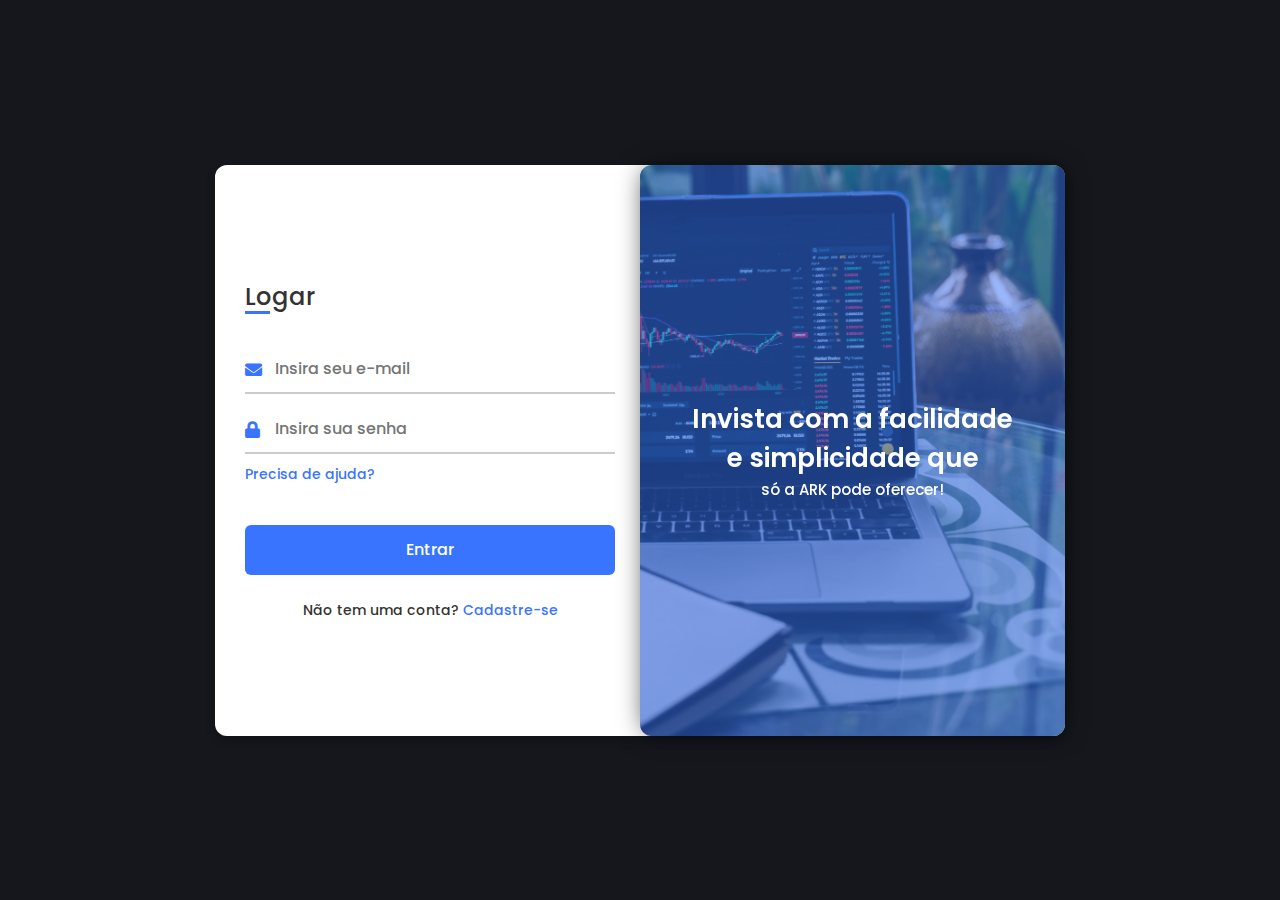
<file: Ark_codigo/auth.html>
<!DOCTYPE html>
<html lang="pt-BR">
  <title>ARK Tokens - Autenticação</title>
  <head>
    <meta charset="UTF-8">
    <meta http-equiv="X-UA-Compatible" content="IE=edge">
    <link rel="stylesheet" href="css/forms.css">
    <link rel="stylesheet" href="https://cdnjs.cloudflare.com/ajax/libs/font-awesome/5.15.3/css/all.min.css">
    <link rel="shortcut icon" href="Images/logo.png" type="image/x-icon">
    <meta name="viewport" content="width=device-width, initial-scale=1.0">
   </head>
<body>
  <div class="container">
    <input type="checkbox" id="flip">
    <div class="cover">
      <div class="front">
        <img src="Images/front.jpg" alt="">
        <div class="text">
          <span class="text-1">Invista com a facilidade <br> e simplicidade que</span>
          <span class="text-2">só a ARK pode oferecer!</span>
        </div>
      </div>
    </div>
    <div class="forms">
        <div class="form-content">
          <div class="login-form">
            <div class="title">Logar</div>
          <form action="#">
            <div class="input-boxes">
              
              <div class="input-box">
                <i id="iconLoginEmail" class="fas fa-envelope"></i>
                <input type="text" id="loginEmail" placeholder="Insira seu e-mail" autocomplete="off" required>
              </div>
              <div id="loginEmailDiv"></div>

              <div class="input-box">
                <i id="iconLoginSenha" class="fas fa-lock"></i>
                <input type="password" id="loginSenha" placeholder="Insira sua senha" autocomplete="off" minlength="8"  required>
              </div>
              <div id="loginSenhaDiv"></div>

              <div class="text"><a href="#">Precisa de ajuda?</a></div>
              <div class="button input-box">
                <input onclick="entrar()" type="submit" value="Entrar">
              </div>
              <div id="msgErroLogin"></div>
              <div id="msgSucessoLogin"></div>

              <div class="text sign-up-text">Não tem uma conta? <label for="flip">Cadastre-se</label></div>
            </div>
        </form>
      </div>
        <div class="signup-form">
          <div class="title">Cadastro</div>
        <form id="formCadastro" action="#">
            <div class="input-boxes">
              <div class="input-box">
                <i id="iconUser" class="fas fa-id-card"></i>
                <input type="text" id="cadLogin" placeholder="Insira seu usuário" autocomplete="off" maxlength="60" onkeypress="return /^[a-zA-Z\s]*$/i.test(event.key)" required>
              </div>
              <div id="UserCadDiv"></div>

              <div class="input-box">
                <i id="iconEmail" class="fas fa-envelope"></i>
                <input type="email" id="cadEmail" oninput="validate(this.value);" placeholder="Insira seu e-mail" autocomplete="off" required>
              </div>
              <div id="EmailCadDiv"></div>
              
              <div class="input-box">
                <i id="iconNome" class="fas fa-user-tag"></i>
                <input type="text" id="cadNome" placeholder="Insira seu nome" autocomplete="off" maxlength="60" onkeypress="return /^[a-zA-Z\s]*$/i.test(event.key)" required>
              </div>
              <div id="NomeCadDiv"></div>

              <div class="input-box">
                <i id="iconSenha" class="fas fa-lock"></i>
                <input type="password" id="cadSenha" placeholder="Insira sua senha" autocomplete="off" minlength="8" required>
              </div>
              <div id="SenhaCadDiv"></div>

              <div class="input-box">
                <i id="iconDois" class="fas fa-lock"></i>
                <input type="password" id="cadSenhaDois" placeholder="Confirme sua senha" autocomplete="off" minlength="8" required>
              </div>
              <div id="SenhaDoisCadDiv"></div>

              <div class="button btn-primary input-box">
                <input onclick="cadastrar()" type="submit" value="Cadastrar">
              </div>
              <div id="Success"></div>
              <div id="Error"></div>

              <div class="text sign-up-text">Já tem uma conta? <label for="flip">Entre agora</label></div>
            </div>
      </form>
    </div>
    </div>
    </div>
  </div>
</body>
  <script src="js/validacoes.js"></script>
</html>
</file>
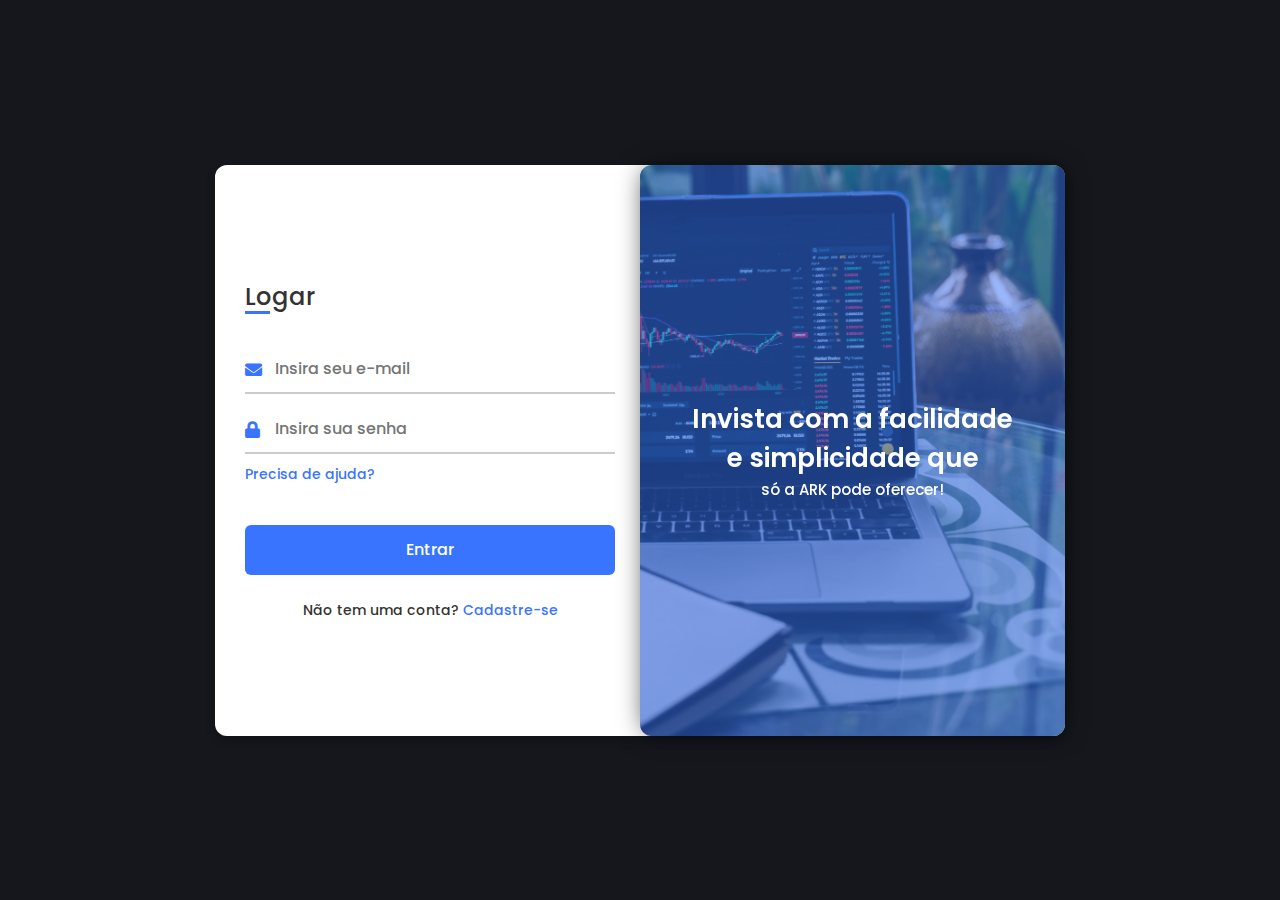
<file: Ark_codigo/trade.html>
<!DOCTYPE html>
<html lang="pt-BR">
<head>
    <meta charset="UTF-8">
    <meta name="viewport" content="width=device-width, initial-scale=1.0">
    <title>ARK Tokens - Dashboard</title>
    <link rel="stylesheet" href="css/dashboard.css">
    <link rel="shortcut icon" href="/Images/logo.png" type="image/x-icon">
    <link rel="preconnect" href="https://fonts.googleapis.com">
    <link rel="preconnect" href="https://fonts.gstatic.com" crossorigin>
    <link href="https://fonts.googleapis.com/css2?family=Poppins:wght@300;400;500;600;700;800&display=swap" rel="stylesheet">
    <link href="https://fonts.googleapis.com/icon?family=Material+Icons+Sharp" rel="stylesheet">
</head>
<body>
    <div id="loading">
        <div class="spinner"></div>
    </div>
    <!-- COMEÇO DA NAVBAR -->
    <nav>
        <div class="container">
            <a href="index.html">
                <img src="Images/logo.png" class="logo">
            </a>
            <div class="search-bar">
                <span class="material-icons-sharp">search</span>
                <input type="search" placeholder="Pesquisar...">
            </div>
            <div class="profile-area">
                <div class="theme-btn">
                    <span class="material-icons-sharp active">light_mode</span>
                    <span class="material-icons-sharp">dark_mode</span>
                </div>
                <div class="profile">
                    <div class="profile-photo">
                        <img src="Images/man.png">
                    </div>
                    <div class="logged-status">
                        <div id="logado"></div>
                        <div id="saldo"></div>
                    </div>
                </div>
                <button id="menu-btn">
                    <span class="material-icons-sharp">menu</span>
                </button>
            </div>
        </div>
    </nav>
    <!-- FIM DA NAVBAR -->

    <!-- COMEÇO DA MAIN -->
    <main>
        <!-- COMEÇO DO ASIDE -->
        <aside>
            <button id="close-btn">
                <span class="material-icons-sharp">close</span>
            </button>

            <div class="sidebar">

                <a href="dashboard.html">
                    <span class="material-icons-sharp">grid_view</span>
                    <h4>Dashboard</h4>
                </a>

                <a href="trade.html" class="active">
                    <span class="material-icons-sharp">currency_exchange</span>
                    <h4>Troca</h4>
                </a>
                
                <a href="#">
                    <span class="material-icons-sharp">account_balance_wallet</span>
                    <h4>Carteira</h4>
                </a>

                <a href="#">
                    <span class="material-icons-sharp">history</span>
                    <h4>Transações</h4>
                </a>

                <a href="#">
                    <span class="material-icons-sharp">pie_chart</span>
                    <h4>Análises</h4>
                </a>

                <a href="#">
                    <span class="material-icons-sharp">notifications</span>
                    <h4>Notificações</h4>
                </a>

                <a href="#">
                    <span class="material-icons-sharp">help</span>
                    <h4>Central de Ajuda</h4>
                </a>

                <a href="#">
                    <span class="material-icons-sharp">settings</span>
                    <h4>Configurações</h4>
                </a>

            </div>
            <!-- FIM DA SIDEBAR -->
            <div class="updates">
                <span class="material-icons-sharp">privacy_tip</span>
                <h4>Dica de Segurança</h4>
                <p>Evite ser roubado!</p>
                <p>Deslogue ao finalizar</p>
                <a href="#" onclick="sair()">Deslogar</a>
            </div>
        </aside>
        <!-- FIM DO ASIDE -->

        <!-- COMEÇO DO MEIO -->
        <section class="middle">
            <div class="header">
                <h1>Visão Geral</h1>
                <input type="number" id="saldoInput" placeholder="Valor...">
                <button id="adicionarSaldoBtn">
                    <span class="material-icons-sharp">pix</span> 
                    <h5>Depositar</h5>
                </button>
            </div>

            <div class="cards">    
                <div class="card">
                    <div class="top">
                        <div class="left">
                            <img src="dashboard-assets/images/BTC.png">
                            <h2>BTC</h2>
                        </div>
                        <img src="dashboard-assets/images/visa.png" class="right">
                    </div>
                    <div class="middle">
                        <h1 id="quantidadeBitcoin">0</h1>
                        <div class="chip">
                            <img src="dashboard-assets/images/card chip.png">
                        </div>
                    </div>
                    <div class="bottom">
                        <div class="left">
                            <small>Cartão Virtual</small>
                            <h5>BITCOIN</h5>
                        </div>
                        <div class="right">
                            <div class="expiry">
                                <small>Vencimento</small>
                                <h5>02/28</h5>
                            </div>
                            <div class="cvv">
                                <small>CVV</small>
                                <h5>123</h5>
                            </div>
                        </div>
                    </div>
                </div>
            
                <!-- FIM DO CARD 1 -->
            
                <div class="card">
                    <div class="top">
                        <div class="left">
                            <img src="dashboard-assets/images/ETH.png">
                            <h2>ETH</h2>
                        </div>
                        <img src="dashboard-assets/images/master card.png" class="right">
                    </div>
                    <div class="middle">
                        <h1>R$00,00</h1>
                        <div class="chip">
                            <img src="dashboard-assets/images/card chip.png">
                        </div>
                    </div>
                    <div class="bottom">
                        <div class="left">
                            <small>Cartão Virtual</small>
                            <h5>ETHEREUM</h5>
                        </div>
                        <div class="right">
                            <div class="expiry">
                                <small>Vencimento</small>
                                <h5>02/28</h5>
                            </div>
                            <div class="cvv">
                                <small>CVV</small>
                                <h5>456</h5>
                            </div>
                        </div>
                    </div>
                </div>
            
                <!-- FIM DO CARD 2 -->
            
                <div class="card">
                    <div class="top">
                        <div class="left">
                            <img src="dashboard-assets/images/EURO.png">
                            <h2>EUR</h2>
                        </div>
                        <img src="dashboard-assets/images/visa.png" class="right">
                    </div>
                    <div class="middle">
                        <h1>R$00,00</h1>
                        <div class="chip">
                            <img src="dashboard-assets/images/card chip.png">
                        </div>
                    </div>
                    <div class="bottom">
                        <div class="left">
                            <small>Cartão Virtual</small>
                            <h5>EURO</h5>
                        </div>
                        <div class="right">
                            <div class="expiry">
                                <small>Vencimento</small>
                                <h5>02/28</h5>
                            </div>
                            <div class="cvv">
                                <small>CVV</small>
                                <h5>789</h5>
                            </div>
                        </div>
                    </div>
                </div>
            
                <!-- FIM DO CARD 3 -->
            </div>
            <!-- FIM DOS CARDS -->

            <div class="monthly-report">
                
                <div class="report">
                    <h3>Saldo</h3>
                    <div>
                        <details>
                            <!-- <h1>R$1642,056</h1> -->
                            <div class="saldo2"></div>
                            <h6 class="success">+10.48%</h6>
                        </details>
                        <p class="text-muted">Comparado ao último mês</p>
                    </div>
                </div>

                <div class="report">
                    <h3>Lucros</h3>
                    <div>
                        <details>
                            <h1>R$120,056</h1>
                            <h6 class="success">+5.8%</h6>
                        </details>
                        <p class="text-muted">Comparado ao último mês.</p>
                    </div>
                </div>

                <div class="report">
                    <h3>Perdas</h3>
                    <div>
                        <details>
                            <h1>R$143,056</h1>
                            <h6 class="warning">-3.4%</h6>
                        </details>
                        <p class="text-muted">Comparado ao último mês.</p>
                    </div>
                </div>

                <div class="report">
                    <h3>Cashback</h3>
                    <div>
                        <details>
                            <h1>R$12,056</h1>
                            <h6 class="danger">-2.9%</h6>
                        </details>
                        <p class="text-muted">Referente ao saldo em conta.</p>
                    </div>
                </div>
            
            </div>
            <!-- FIM DOS REPORTS -->
            <!-- FIM DOS PAGAMENTOS RAPIDOS -->

            <!-- CANDLESTICKS CHART -->
            <div id="chart">
                <div class="dashboard-container">
                    <h2 id="titulo">Troca de Criptomoedas</h2>
                
                    <div class="form-group">
                        <label for="criptoSelect">Selecione a criptomoeda:</label>
                        <select id="criptoSelect" class="input-field">
                            <option value="bitcoin">Bitcoin</option>
                            <option value="ethereum">Ethereum</option>
                            <option value="litecoin">Litecoin</option>
                            <option value="solana">Solana</option>
                            <option value="bitcoin-cash">Bitcoin Cash</option>
                            <option value="cardano">Cardano</option>
                        </select>
                    </div>
                
                    <div class="form-group">
                        <label for="quantidadeInput">Quantidade:</label>
                        <input type="number" placeholder="Digite a quantia..." class="input-field" id="quantidadeInput" min="0" step="0.01" />
                    </div>
                
                    <button id="trocarBtn">Trocar</button>
                
                    <div class="saldo-necessario-container">
                        <span>Saldo necessário:</span><br>
                        <span id="saldoNecessario"></span>
                    </div>
                </div>
            </div>
            <!-- CANDLESTICKS CHART FIM -->

        </section>
        <!-- FIM DO MEIO -->

        <!-- COMEÇO DA DIREITA -->
        <section class="right">
            <div class="investments">
                <div class="header">
                    <h2>Destaques</h2>
                    <a href="#">Mais <span class="material-icons-sharp">chevron_right</span></a>
                </div>

                    <div class="investment">
                        <img src="dashboard-assets/images/avalanche.png">
                        <h4>AVAX</h4>
                        <div class="date-time">
                            <p>10, Jun, 2023</p>
                            <small class="text-muted">20:10pm</small>
                        </div>
                        <div class="bonds">
                            <p>266</p>
                            <small class="text-muted">Sell</small>
                        </div>
                        <div class="amount">
                            <h4>R$1513,000</h4>
                            <small class="success">+6,27%</small>
                        </div>
                    </div>
        
                    <div class="investment">
                        <img src="dashboard-assets/images/shiba.png">
                        <h4>SHIB</h4>
                        <div class="date-time">
                            <p>09, Jun, 2023</p>
                            <small class="text-muted">16:19pm</small>
                        </div>
                        <div class="bonds">
                            <p>5687</p>
                            <small class="text-muted">Buy</small>
                        </div>
                        <div class="amount">
                            <h4>R$1819.985</h4>
                            <small class="success">+10,42%</small>
                        </div>
                    </div>
        
                    <div class="investment">
                        <img src="dashboard-assets/images/doge.png">
                        <h4>DOGE</h4>
                        <div class="date-time">
                            <p>08, Jun, 2023</p>
                            <small class="text-muted">12:47pm</small>
                        </div>
                        <div class="bonds">
                            <p>212</p>
                            <small class="text-muted">Sell</small>
                        </div>
                        <div class="amount">
                            <h4>R$151,000</h4>
                            <small class="danger">-11,19%</small>
                        </div>
                    </div>
        
                    <div class="investment">
                        <img src="dashboard-assets/images/polkadot.png">
                        <h4>DOT</h4>
                        <div class="date-time">
                            <p>08, Jun, 2023</p>
                            <small class="text-muted">11:10am</small>
                        </div>
                        <div class="bonds">
                            <p>120</p>
                            <small class="text-muted">Sell</small>
                        </div>
                        <div class="amount">
                            <h4>R$165,120</h4>
                            <small class="danger">-3,27%</small>
                        </div>
                    </div>

                </div>
            <!-- FIM DOS INVESTIMENTOS -->

            <div class="recent-transactions">
                <div class="header">
                    <h2>Transações</h2>
                    <a href="#">Mais <span class="material-icons-sharp">chevron_right</span></a>
                </div>

                <div class="transaction">
                    <div class="service">
                        <div class="icon bg-primary-light">
                            <span class="material-icons-sharp primary">sports_esports</span>
                        </div>
                        <div class="details">
                            <h4>Blizzard</h4>
                            <p>10.06.2023</p>
                        </div>
                    </div>
                    <div class="card-details">
                        <div class="card bg-warning">
                            <img src="dashboard-assets/images/visa.png">
                        </div>
                        <div class="details">
                            <p>*5478</p>
                            <small class="text-muted">BTC Cartão Virtual</small>
                        </div>
                    </div>
                    <h4 class="danger">-R$32</h4>
                </div>

                <div class="transaction">
                    <div class="service">
                        <div class="icon bg-success-light">
                            <span class="material-icons-sharp success">graphic_eq</span>
                        </div>
                        <div class="details">
                            <h4>Spotify</h4>
                            <p>09.06.2023</p>
                        </div>
                    </div>
                    <div class="card-details">
                        <div class="card bg-purple">
                            <img src="dashboard-assets/images/visa.png">
                        </div>
                        <div class="details">
                            <p>*6841</p>
                            <small class="text-muted">EUR Cartão Virtual</small>
                        </div>
                    </div>
                    <h4 class="danger">-R$20</h4>
                </div>

                <div class="transaction">
                    <div class="service">
                        <div class="icon bg-danger-light danger">
                            <span class="material-icons-sharp">movie</span>
                        </div>
                        <div class="details">
                            <h4>Netflix</h4>
                            <p>09.06.2023</p>
                        </div>
                    </div>
                    <div class="card-details">
                        <div class="card bg-dark">
                            <img src="dashboard-assets/images/master card.png">
                        </div>
                        <div class="details">
                            <p>*3247</p>
                            <small class="text-muted">ETH Cartão Virtual</small>
                        </div>
                    </div>
                    <h4 class="danger">-R$40</h4>
                </div>

                <div class="transaction">
                    <div class="service">
                        <div class="icon bg-purple-light purple">
                            <span class="material-icons-sharp">sports_esports</span>
                        </div>
                        <div class="details">
                            <h4>SquareEnix</h4>
                            <p>07.06.2023</p>
                        </div>
                    </div>
                    <div class="card-details">
                        <div class="card bg-warning">
                            <img src="dashboard-assets/images/visa.png">
                        </div>
                        <div class="details">
                            <p>*5478</p>
                            <small class="text-muted">BTC Cartão Virtual</small>
                        </div>
                    </div>
                    <h4 class="danger">-R$33</h4>
                </div>

                <div class="transaction">
                    <div class="service">
                        <div class="icon bg-success-light success">
                            <span class="material-icons-sharp">shopping_cart</span>
                        </div>
                        <div class="details">
                            <h4>Amazon</h4>
                            <p>02.06.2023</p>
                        </div>
                    </div>
                    <div class="card-details">
                        <div class="card bg-dark">
                            <img src="dashboard-assets/images/master card.png">
                        </div>
                        <div class="details">
                            <p>*3247</p>
                            <small class="text-muted">ETH Cartão Virtual</small>
                        </div>
                    </div>
                    <h4 class="danger">-R$15</h4>
                </div>

                <div class="transaction">
                    <div class="service">
                        <div class="icon bg-primary-light primary">
                            <span class="material-icons-sharp">message</span>
                        </div>
                        <div class="details">
                            <h4>Discord</h4>
                            <p>05.06.2023</p>
                        </div>
                    </div>
                    <div class="card-details">
                        <div class="card bg-purple">
                            <img src="dashboard-assets/images/visa.png">
                        </div>
                        <div class="details">
                            <p>*6841</p>
                            <small class="text-muted">EUR Cartão Virtual</small>
                        </div>
                    </div>
                    <h4 class="danger">-R$25</h4>
                </div>

                <!-- FIM DA TRANSAÇÃO -->

            </div>
            <!-- FIM DAS TRANSAÇÕES -->
        </section>
        <!-- FIM DA DIREITA -->
    </main>
    <!-- FIM DA MAIN -->

    <!-- SCRIPTS JS -->
    <script src="js/quantidadeCriptos.js"></script>
    <script src="js/loading.js"></script>
    <script src="js/dashboard.js"></script>
    <script src="js/trade.js"></script>
    <script src="js/darkThemeDashboard.js"></script>
    <script src="js/navbarToggle.js"></script>
</body>
</html>
</file>
<file: Ark_codigo/css/forms.css>
/* Google Font Link */
@import url('https://fonts.googleapis.com/css2?family=Poppins:wght@200;300;400;500;600;700&display=swap');

* {
  margin: 0;
  padding: 0;
  box-sizing: border-box;
  font-family: "Poppins", sans-serif;
}

body {
  min-height: 100vh;
  display: flex;
  align-items: center;
  justify-content: center;
  background: #15171C;
  padding: 30px;
}

.container {
  position: relative;
  max-width: 850px;
  width: 100%;
  background: #fff;
  padding: 40px 30px;
  box-shadow: 0 5px 10px rgba(0, 0, 0, 0.2);
  perspective: 2700px;
  border-radius: 12px;
}

.container .cover {
  position: absolute;
  top: 0;
  left: 50%;
  height: 100%;
  width: 50%;
  z-index: 98;
  transition: all 1s ease;
  transform-origin: left;
  transform-style: preserve-3d;
}

.container #flip:checked~.cover {
  /* transform: rotateY(-180deg); */
  transform: translateX(-425px);
}

.container .cover .front,
.container .cover .back {
  position: absolute;
  top: 0;
  left: 0;
  height: 100%;
  width: 100%;
}

.cover .back {
  transform: rotateY(180deg);
  backface-visibility: hidden;
}

.container .cover::before,
.container .cover::after {
  content: '';
  position: absolute;
  height: 100%;
  width: 100%;
  background: #3874FF;
  opacity: 0.5;
  z-index: 12;
  border-radius: 12px;
}

.container .cover::after {
  opacity: 0.3;
  transform: rotateY(180deg);
  backface-visibility: hidden;
}

.container .cover img {
  position: absolute;
  height: 100%;
  width: 100%;
  object-fit: cover;
  z-index: 10;
  border-radius: 12px;
  box-shadow: 0px 0px 26px -5px rgba(0,0,0,0.75);
}

.container .cover .text {
  position: absolute;
  z-index: 130;
  height: 100%;
  width: 100%;
  display: flex;
  flex-direction: column;
  align-items: center;
  justify-content: center;
}

.cover .text .text-1,
.cover .text .text-2 {
  font-size: 26px;
  font-weight: 600;
  color: #fff;
  text-align: center;
}

.cover .text .text-2 {
  font-size: 15px;
  font-weight: 500;
}

.container .forms {
  height: 100%;
  width: 100%;
  background: #fff;
}

.container .form-content {
  display: flex;
  align-items: center;
  justify-content: space-between;
}

.form-content .login-form,
.form-content .signup-form {
  width: calc(100% / 2 - 25px);
}

.forms .form-content .title {
  position: relative;
  font-size: 24px;
  font-weight: 500;
  color: #333;
}

.forms .form-content .title:before {
  content: '';
  position: absolute;
  left: 0;
  bottom: 0;
  height: 3px;
  width: 25px;
  background: #3874FF;
}

.forms .signup-form .title:before {
  width: 20px;
}

.forms .form-content .input-boxes {
  margin-top: 30px;
}

.forms .form-content .input-box {
  display: flex;
  align-items: center;
  height: 50px;
  width: 100%;
  margin: 10px 0;
  position: relative;
}

.form-content .input-box input {
  height: 100%;
  width: 100%;
  outline: none;
  border: none;
  padding: 0 30px;
  font-size: 16px;
  font-weight: 500;
  border-bottom: 2px solid rgba(0, 0, 0, 0.2);
  transition: all 0.3s ease;
}

.form-content .input-box input:focus,
.form-content .input-box input:valid {
  border-color: #3874FF;
}

.form-content .input-box i {
  position: absolute;
  color: #3874FF;
  font-size: 17px;
}

.forms .form-content .text {
  font-size: 14px;
  font-weight: 500;
  color: #333;
}

.forms .form-content .text a {
  text-decoration: none;
  color: #3874FF;
}

a::visited {
  color: #3874FF;
}

.forms .form-content .text a:hover {
  text-decoration: underline;
}

.forms .form-content .button {
  color: #fff;
  margin-top: 40px;
}


.forms .form-content .button input {
  color: #fff;
  background: #3874FF;
  border-radius: 6px;
  padding: 0;
  cursor: pointer;
  transition: all 0.4s ease;
}

.forms .form-content .button input:hover {
  background: #133ab9;
}

.forms .form-content label {
  color: #3874FF;
  cursor: pointer;
}

.forms .form-content label:hover {
  text-decoration: underline;
}

.forms .form-content .login-text,
.forms .form-content .sign-up-text {
  text-align: center;
  margin-top: 25px;
}

.container #flip {
  display: none;
}

@media (max-width: 880px) {
  .container .cover {
    display: none;
  }

  .form-content .login-form,
  .form-content .signup-form {
    width: 100%;
  }

  .form-content .signup-form {
    display: none;
  }

  .container #flip:checked~.forms .signup-form {
    display: block;
  }

  .container #flip:checked~.forms .login-form {
    display: none;
  }
}

#NomeCadDiv,
#UserCadDiv,
#EmailCadDiv,
#SenhaCadDiv,
#SenhaDoisCadDiv,
#loginEmailDiv,
#loginSenhaDiv {
  font-size: 14px;
}
</file>
<file: Ark_codigo/css/dashboard.css>
/* ===== Scrollbar CSS ===== */
  /* Firefox */
  /* * {
    scrollbar-width: auto;
    scrollbar-color: #3873ff #131315;
  }

  /* Chrome, Edge, and Safari */
  *::-webkit-scrollbar {
    width: 10px;
  }

  *::-webkit-scrollbar-track {
    background: #f0eff5;
  }

  *::-webkit-scrollbar-thumb {
    background-color: #3873ff;
    border-radius: 10px;
    border: 3px none #ffffff;
  }

  *::-webkit-scrollbar:is(:hover){
    scrollbar-color: #3873ff
  }

/* VARIÁVEIS CSS */

:root {
    --color-white: #fff;
    --color-light: #f0eff5;
    --color-gray-light: #86848c;
    --color-gray-dark: #56555e;
    --color-dark: #27282f;
    --color-primary: rgb(56, 115, 255);
    --color-success: rgb(34, 202, 75);
    --color-danger: rgb(255, 67, 54);
    --color-warning: rgb(234, 181, 7);
    --color-purple: rgb(160, 99, 245);

    --color-primary-light: rgba(56, 115, 255, 0.2);
    --color-success-light: rgba(34, 202, 75, 0.2);
    --color-danger-light: rgba(255, 67, 54, 0.2);
    --color-warning-light: rgba(234, 181, 7, 0.2);
    --color-purple-light: rgba(160, 99, 245, 0.2);
    --color-dark-light: rgba(39, 40, 47, 0.2);

    --card-padding: 1.6rem;
    --padding-1: 1rem;
    --padding-2: 8px;

    --card-border-radius: 1.6rem;
    --border-radius-1: 1rem;
    --border-radius-2: 6px;
}

.alerta-erro {
    color: var(--color-danger);
}

.alerta-sucesso {
    color: var(--color-success);
}



/* VARIAVEIS DO DARK MODE */
.dark-theme {
    --color-white: #131316;
    --color-light: #23232a;
    --color-dark: #ddd;
    --color-gray-dark: #adacb5;
}

.apexcharts-tooltip {
    background: var(--color-light);
    color: black;
    border-radius: 5px;
    padding: 10px;
    box-shadow: 0 2px 5px rgba(0, 0, 0, 0.1);
}
  
.apexcharts-tooltip-title {
    color: black;
    font-weight: bold;
    margin-bottom: 5px;
}
  
.apexcharts-tooltip-marker {
    width: 10px;
    height: 10px;
    display: inline-block;
    margin-right: 5px;
}
  
.apexcharts-tooltip-text {
    color: black;
    font-size: 16px;
}
  

* {
    margin: 0;
    padding: 0;
    outline: 0;
    border: 0;
    appearance: none;
    text-decoration: none;
    list-style: none;
    box-sizing: border-box;
}

html {
    font-size: 12px;
}

body {
    background: var(--color-light);
    font-family: poppins, sans-serif;
    min-height: 100vh;
    color: var(--color-dark);
}

img {
    width: 100%;
}

h1 {
    font-size: 2.2rem;
}

h2 {
    font-size: 1.5rem;
}

h3 {
    font-size: 1.2rem;
}

h4 {
    font-size: 1rem;
}

h5 {
    font-size: 0.86rem;
    font-weight: 500;
}

h6 {
    font-size: 0.76rem;
}

p {
    font-size: 0.86rem;
    color: var(--color-gray-dark);
}

small {
    font-weight: 300;
    font-size: 0.77rem;
}

.text-muted {
    color: var(--color-gray-light);
}

.primary {
    color: var(--color-primary);
}

.danger {
    color: var(--color-danger);
}

.success {
    color: var(--color-success);
}

.warning {
    color: var(--color-warning);
}

.purple {
    color: var(--color-purple);
}


.bg-primary {
    background: var(--color-primary);
    box-shadow: 0 0.8rem 0.8rem var(--color-primary-light);
}

.bg-danger {
    background: var(--color-danger);
    box-shadow: 0 0.8rem 0.8rem var(--color-danger-light);
}

.bg-success {
    background: var(--color-success);
    box-shadow: 0 0.8rem 0.8rem var(--color-success-light);
}

.bg-warning {
    background: var(--color-warning);
    box-shadow: 0 0.8rem 0.8rem var(--color-warning-light);
}

.bg-purple {
    background: var(--color-purple);
    box-shadow: 0 0.8rem 0.8rem var(--color-purple-light);
}

.bg-dark {
    background: #27282f;
    box-shadow: 0 0.8rem 0.8rem rgba(0, 0, 0, 0.2);
}

.bg-purple-light {
    background: var(--color-purple-light);
}

.bg-danger-light {
    background: var(--color-danger-light);
}

.bg-primary-light {
    background: var(--color-primary-light);
}

.bg-success-light {
    background: var(--color-success-light);
}


/* NAVBAR NAVBAR */

nav {
    width: 100%;
    background: var(--color-white);
    padding: 1rem 0;
}

nav .container {
    display: flex;
    justify-content: space-between;
    align-items: center;
    position: relative;
    width: 96%;
    margin: 0 auto;
}

nav img.logo {
    width: 4rem;
}

nav .search-bar {
    background: var(--color-light);
    padding: var(--padding-2) var(--card-padding);
    width: 32vw;
    border-radius: var(--border-radius-2);
    display: flex;
    align-items: center;
    gap: 1rem;
    color: var(--color-gray-light);
    position: absolute;
    left: 15%;
    transition: all 300ms ease;
}

main section.middle input[type="number"]{
    background: var(--color-white);
    padding: var(--padding-2) var(--card-padding);
    box-shadow: 0 5px 3px var(--color-primary-light);
    width: 10vw;
    border-radius: var(--border-radius-2);
    display: flex;
    border-color: var(--color-white);
    align-items: center;
    gap: 1rem;
    font-family: poppins, sans-serif;
    color: var(--color-gray-light);
    transition: all 300ms ease;
}

input[type="number"]::-webkit-inner-spin-button,
input[type="number"]::-webkit-outer-spin-button {
  -webkit-appearance: none;
  margin: 0;
}
main section.middle input[type="number"]:hover {
    box-shadow: 0 0.4rem 2rem rgba(0, 0, 0, 0.2);
}


nav .search-bar input[type='search'] {
    color: var(--color-dark);
    background: transparent;
    width: 100%;
    font-family: poppins, sans-serif;
    font-size: 13px;
}

nav .search-bar:hover {
    box-shadow: 0 0.4rem 2rem rgba(0, 0, 0, 0.2);
}

nav .search-bar input[type='search']::placeholder {
    color: var(--color-gray-dark);
    font-family: poppins, sans-serif;
    font-size: 13px;
}

nav .profile-area {
    display: flex;
    align-items: center;
    justify-content: space-between;
    gap: 4rem;
}

nav .profile-area .theme-btn {
    display: flex;
    background: var(--color-light);
    width: 5rem;
    height: 2rem;
    border-radius: var(--border-radius-2);
    cursor: pointer;
}
nav .profile-area .theme-btn span {
    width: 50%;
    height: 100%;
    display: flex;
    align-items: center;
    justify-content: center;
    font-size: 1.3rem;
}
nav .profile-area .theme-btn .active {
    background: var(--color-dark);
    border-radius: var(--border-radius-2);
    color: var(--color-white);
}

nav .profile-area .profile {
    display: flex;
    gap: 1rem;
    align-items: center;
}

nav .profile-area .profile-photo {
    display: block;
    width: 3rem;
    height: 3rem;
    border-radius: 50%;
    overflow: hidden;
}

nav .profile-area button {
    display: none;
}


/* ASIDE & SIDEBAR */


main {
    display: grid;
    grid-template-columns: 16rem auto 30rem;
    gap: 2rem;
    width: 96%;
    margin: 1rem auto 4rem;
}

main aside {
    display: flex;
    flex-direction: column;
    justify-content: space-between;
    height: 88vh;
}

/* BOTÃO QUE SÓ IRÁ APARECER NO MOBILE */
main aside button#close-btn {
    display: none;
}
/* BOTÃO QUE SÓ IRÁ APARECER NO MOBILE */

main aside .sidebar a {
    display: flex;
    align-items: center;
    gap: 1.2rem;
    height: 4.2rem;
    color: var(--color-gray-light);
    position: relative;
}

main aside .sidebar a span {
    font-size: 1.7rem;
    margin-left: 3rem;
    transition: all 300ms ease;
}

main aside .sidebar a.active {
    background: var(--color-white);
    color: var(--color-primary);
    border-top-right-radius: 8px;
    border-bottom-right-radius: 8px;
}

main aside .sidebar a.active:before {
    content: '';
    width: 6px;
    height: 100%;
    position: absolute;
    background: var(--color-primary);
    border-top-left-radius: 3.3px;
    border-bottom-left-radius: 3.3px;
}

main aside .sidebar a:hover {
    color: var(--color-primary);
}

main aside .sidebar a:hover span {
    margin-left: 2rem;
}

main aside .sidebar h4 {
    font-weight: 500;
}


/* UPDATES */


main aside .updates {
    background: var(--color-white);
    border-radius: var(--border-radius-1);
    text-align: center;
    padding: var(--card-padding);
    box-shadow: 0 0.3rem 0.3rem var(--color-danger-light);
    transition: all 300ms ease;
}

main aside .updates span {
    color: var(--color-danger);
}

main aside .updates:hover {
    box-shadow: none;
}

main aside .updates span {
    font-size: 2.8rem;
}

main aside .updates h4 {
    margin: 1rem 0;
}

main aside .updates a {
    display: block;
    width: 100%;
    font-size: 15px;
    background: var(--color-danger);
    color: var(--color-white);
    border-radius: var(--border-radius-1);
    padding: 0.8rem 0;
    margin-top: 1rem;
    transition: all 300ms ease;
}

main aside .updates a:hover {
    box-shadow: 0 1rem 2rem var(--color-dark-light);
    background: rgba(209, 0, 0, 0.836);
}


/* SECTION DO MEIO */

main section.middle .header {
    display: flex;
    align-items: center;
    gap: 1rem;
}

main section.middle .header button {
    padding: 0.5rem 1rem;
    border-radius: var(--border-radius-2);
    background: var(--color-primary);
    color: white;
    font-family: poppins, sans-serif;
    display: flex;
    align-items: center;
    justify-content: center;
    gap: 0.5rem;
    transition: all 300ms ease;
    box-shadow: none;
}

main section.middle .header button:hover {
    box-shadow: 0 0.2rem 0.3rem var(--color-primary-light);
    cursor: pointer;
    background: #5d70ffea;
}

main section.middle .header a span {
    font-size: 1.6rem;
}


main section.middle .cards {
    margin: 1rem;
    display: grid;
    grid-template-columns: repeat(3, 1fr);
    gap: 1.5rem;
}

main section.middle .cards .card {
    background: linear-gradient(#ffc16f, #bd711b);
    padding: var(--card-padding);
    border-radius: var(--card-border-radius);
    color: white;
    height: 16rem;
    display: flex;
    flex-direction: column;
    justify-content: space-between;
    box-shadow: 0 2rem 3rem var(--color-warning-light);
    transition: all 200ms ease;
    min-width: 22rem;
}

main section.middle .cards .card:nth-child(2) {
    background: linear-gradient(#7f8191, #27282f);
    box-shadow: 0 2rem 3rem var(--color-dark-light);
}

main section.middle .cards .card:nth-child(3) {
    background: linear-gradient(#5d70ff, #5719c2);
    box-shadow: 0 2rem 3rem var(--color-purple-light);
}

main section.middle .cards .card:hover {
    box-shadow: none;
    cursor: pointer;
}

main section.middle .card .top {
    display: flex;
    justify-content: space-between;
    align-items: center;
}

main section.middle .card .top .left {
    display: flex;
    gap: 0.5rem;
}

main section.middle .card .top .left h2 {
    font-weight: 200;
    font-size: 1.4rem;
}

main section.middle .card .top .left img {
    width: 2.3rem;
    height: 2.3rem;
    border: 1px solid white;
    border-radius: var(--border-radius-2);
    padding: 0.4rem;
}

main section.middle .card .top img.right {
    width: 3.5rem;
}

main section.middle .card .middle {
    display: flex;
    justify-content: space-between;
}

main section.middle .card .middle .chip {
    width: 3.5rem;
}

main section.middle .card .bottom {
    display: flex;
    justify-content: space-between;
    align-items: flex-end;
}

main section.middle .card .bottom .right {
    display: flex;
    gap: 2rem;
}


/* MENSAL */

details {
    cursor: pointer;
}

main .monthly-report {
    display: grid;
    grid-template-columns: repeat(4, 1fr);
    gap: 1rem;
    justify-content: space-between;
    margin-top: 2rem;
    margin-left: 1.1rem;
}

main .monthly-report h1 {
    font-weight: 700;
    font-size: 1.8rem;
}


/* PAGAMENTO RAPIDO */


main .fast-payment {
    margin-top: 2rem;
    display: flex;
    align-items: center;
    gap: 2rem;
    margin-left: 1rem;
}

main .fast-payment .badges {
    display: flex;
    gap: 1rem;
    align-self: center;
    flex-wrap: wrap;
    max-width: 100%;
}

main .fast-payment .badge span {
    width: 7px;
    height: 7px;
    border-radius: 50%;
}

main .fast-payment .badge {
    padding: 0.6rem var(--card-padding);
    background: var(--color-white);
    border-radius: var(--border-radius-2);
    display: flex;
    align-items: center;
    gap: 1rem;
    transition: all 200ms ease;
}

main .fast-payment .badge:hover {
    box-shadow: 0 0 1.5rem var(--color-primary-light);
    cursor: pointer;
}

main .fast-payment .badge:first-child span {
    display: flex;
    align-self: center;
    height: fit-content;
    justify-content: center;
    font-size: 1.5rem;
}

main .fast-payment .badge div {
    display: flex;
    gap: 2rem;
    align-self: center;
}


/* CHARTS CHARTS */


div#chart{
    background: var(--color-white);
    color: var(--color-dark);
    max-width: 100%;
    margin-top: 2rem;
    border-radius: var(--card-border-radius);
    padding: var(--card-padding);
    box-shadow: 0 2rem 3rem rgba(0, 0, 0, 0.2);
}


/* INVESTMENTS */


main section.right .investments {
    background: var(--color-white);
    border-radius: var(--card-border-radius);
    box-shadow: 0 2rem 3rem rgba(0, 0, 0, 0.2);
}

main section.right .investments img {
    width: 2.4rem;
}

main section.right .investments .header {
    display: flex;
    justify-content: space-between;
    align-items: center;
    padding: var(--card-padding);
    padding-bottom: 0;
}

main section.right .investments .header a {
    display: flex;
    align-items: center;
    color: var(--color-primary);
}

main section.right .investments .investment {
    display: flex;
    align-items: center;
    justify-content: space-between;
    padding: var(--card-padding);
    border-bottom: 1px solid var(--color-light);
    transition: all 300ms ease;
}

main section.right .investments .investment:last-child {
    border: none;
}

main section.right .investments .investment:hover:last-child {
    border-bottom-left-radius: var(--card-border-radius);
    border-bottom-right-radius: var(--card-border-radius);
}

main section.right .investments .investment:hover {
    background: var(--color-light);
    cursor: pointer;
}


/* TRANSAÇÕES */


main .recent-transactions {
    margin-top: 2rem;
}

main .recent-transactions img {
    width: 2.2rem;
}

main .recent-transactions .header {
    display: flex;
    justify-content: space-between;
    margin-bottom: 1rem;
}

main .recent-transactions .header a {
    display: flex;
    align-items: center;
    color: var(--color-primary);
}

main .recent-transactions .transaction {
    display: flex;
    align-items: center;
    justify-content: space-between;
    padding: 1.5rem var(--card-padding);
    border-radius: var(--card-border-radius);
    transition: all 300ms ease;
}

main .recent-transactions .transaction:hover {
    background: var(--color-white);
    box-shadow: 0 2rem 3rem rgba(0, 0, 0, 0.2);
    cursor: pointer;
}

main .recent-transactions .transaction .service {
    display: flex;
    gap: 1rem;
}

main .recent-transactions .transaction .service .icon {
    padding: var(--padding-2);
    border-radius: var(--border-radius-1);
    display: flex;
    align-items: center;
}

main .recent-transactions .card-details {
    display: flex;
    align-items: center;
    gap: 1rem;
}

main .recent-transactions .card-details .card {
    display: flex;
    width: 4.6rem;
    height: 3rem;
    align-items: center;
    justify-content: center;
    border-radius: var(--border-radius-2);
}


/* RESPONSIVIDADE */


@media screen and (max-width: 1024px) {
    nav .search-bar {
        display: none;
    }

    nav .profile-area {
        gap: 2rem;
    }

    nav .profile-area button#menu-btn {
        display: inline;
        background: transparent;
        color: var(--color-dark);
    }

    main {
        grid-template-columns: 1fr;
    }

    main aside {
        position: fixed;
        top: 0;
        left: -100%;
        z-index: 3;
        background: var(--color-white);
        width: 22rem;
        height: 100vh;
        box-shadow: 2rem 0 2rem var(--color-primary-light);
        display: none;
        animation: showSidebar 500ms ease forwards;
    }

    @keyframes showSidebar {
        to{
            left: 0;
        }
    }

    main aside button#close-btn {
        display: inline-block;
        width: 3rem;
        height: 3rem;
        position: absolute;
        top: 1rem;
        right: 1rem;
        z-index: 4;
        background: transparent;
        color: var(--color-dark);
    }

    button:hover {
        cursor: pointer;
    }

    main aside .sidebar {
        margin-top: 4rem;
    }

    main aside .updates {
        margin-bottom: 2rem;
    }

    main section.middle .cards {
        grid-template-columns: 1fr 1fr;
    }

    main div#chart {
        margin: 3rem 0 1rem;
    }

    main section.right .recent-transactions {
        margin-top: 3rem;
    }

    main section.middle input[type="number"] {
        width: 25vw;
    }
}

/* RESPONSIVIDADE MOBILE */

@media screen and (max-width: 600px) {
    nav .profile-area {
        gap: 2.6rem;
    }

    nav .profile h5,
    nav .profile span {
        display: none;
    }

    main section.middle .cards {
        grid-template-columns: 1fr;
    }

    main section.middle .fast-payment {
        flex-direction: column;
        align-items: flex-start;
        margin-top: 3rem;
        gap: 1rem;
    }
    main section.middle input[type="number"] {
        width: 45vw;
    }
}




/* TROCA DE CRIPTO */

.dashboard-container {
    display: flex;
    flex-direction: column;
    align-items: center;
    justify-content: center;
    padding: 30px;
    border-radius: 10px;
    font-family: "Poppins", Arial, sans-serif;
    max-width: 400px;
    margin: 0 auto;
    background-color: transparent;
  }
  
  #titulo {
    text-align: center;
    margin-bottom: 20px;
    color: var(--color-dark);
    font-size: 24px;
  }
  
  .input-field,
  #quantidadeInput {
    padding: 10px;
    border: 1px solid var(--color-gray-light);
    border-radius: 4px;
    width: 100%;
    display: flex;
    justify-content: center;
    align-items: center;
    font-family: "Poppins", Arial, sans-serif;
    font-size: 16px;
    color: var(--color-dark);
    background-color: var(--color-light);
    box-sizing: border-box;
  }
  
  #trocarBtn {
    padding: 10px 20px;
    background-color: #4caf50;
    color: #fff;
    border: none;
    border-radius: 4px;
    cursor: pointer;
    font-size: 16px;
    transition: background-color 0.3s;
  }
  
  #trocarBtn:hover {
    background-color: #45a049;
  }
  
  #saldoNecessario {
    font-weight: bold;
    font-size: 18px;
    color: var(--color-dark);
    margin-top: 10px;
  }
  
  .form-group {
    margin-bottom: 20px;
    text-align: center;
  }
  
  label {
    display: block;
    font-weight: bold;
    margin-bottom: 5px;
    font-size: 16px;
    color: var(--color-dark);
  }
  
  .saldo-necessario-container {
    text-align: center;
  }





/* LOADING */
#loading {
    position: fixed;
    top: 0;
    left: 0;
    width: 100%;
    height: 100%;
    background-color: var(--color-light);
    z-index: 9999;
    display: flex;
    justify-content: center;
    align-items: center;
}

#loading .spinner {
    width: 60px;
    height: 60px;
    border: 7px solid rgba(0, 0, 0, 0.1);
    border-left-color: var(--color-primary);
    border-radius: 100%;
    animation: spin 1s linear infinite;
}

@keyframes spin {
    0% {
      transform: rotate(0deg);
    }
    100% {
      transform: rotate(360deg);
    }
}
</file>
